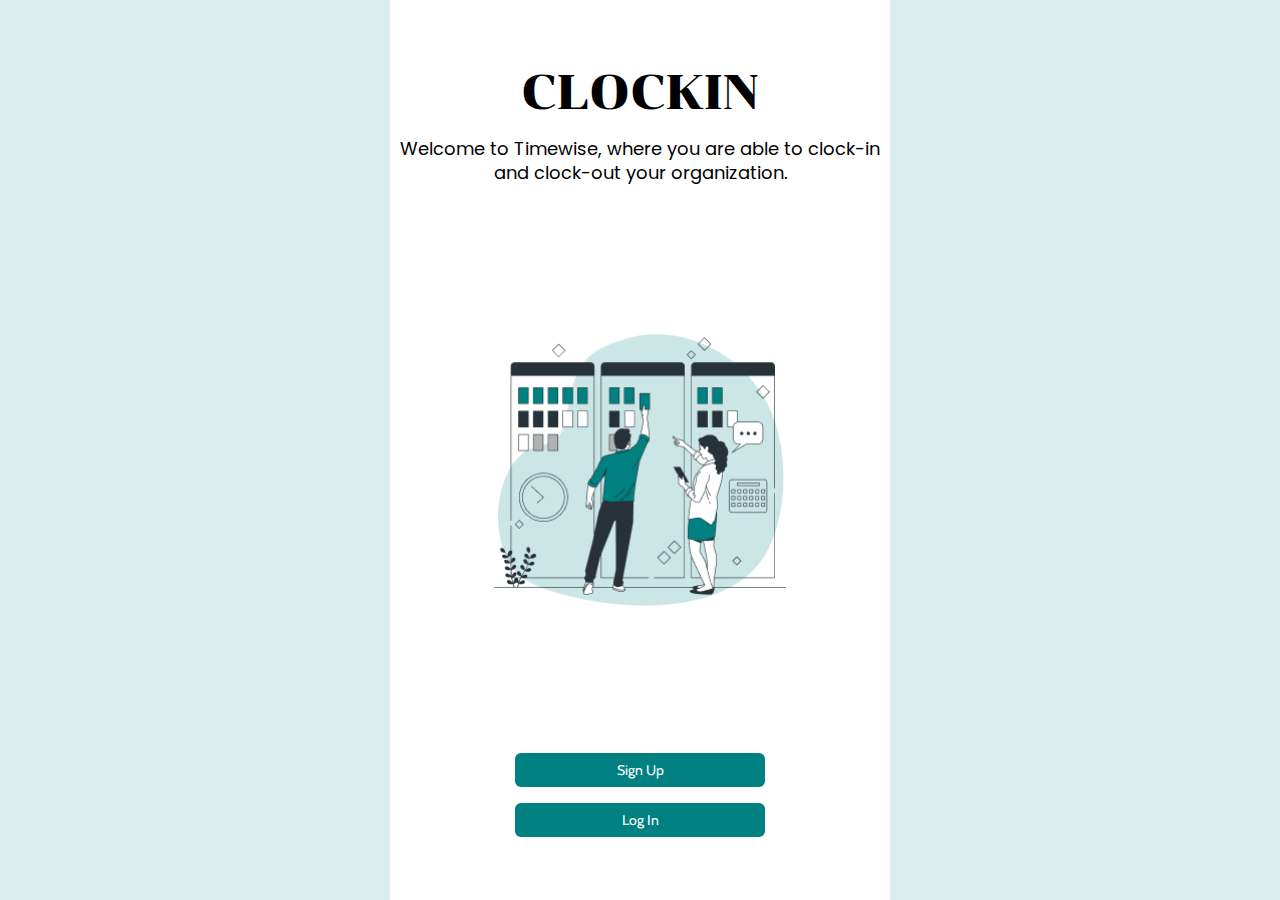
<file: index.html>
<!DOCTYPE html>
<html lang="en">
<head>
    <meta charset="UTF-8">
    <meta name="viewport" content="width=device-width, initial-scale=1.0">
    <link rel="shortcut icon" href="/Images/Home-page-image.png" type="image/x-icon">
    <title>CLOCKIN</title>
     <style>
     @import url('https://fonts.googleapis.com/css2?family=Cabin:wght@400;500&family=Chonburi&family=Poppins:wght@300;400;500;600;700&display=swap');
        *{
            margin: 0;
            padding: 0;
        }
        body{
            background: #d7ebebee;
        }
        .home-wrapper{
            margin: 0 auto 0;
            background: #FFFFFF;
            max-width: 500px;
            width: 90%;
            height: 100vh;
            display: grid;
            place-items: center;
            text-align: center;
        }
        h1{
            font-family: 'Chonburi', cursive;
            font-weight: 400;
            font-size: 48px;
            margin-bottom: 1rem;
        }
        p{
            font-family: 'Poppins', sans-serif;
            font-weight: 400;
            font-size: 18px;
            line-height: 24px;
            margin-bottom: 0.5rem;
        }
        img {
            width: 60%;
        }
        .home-btns{
            margin-top: 0.4rem;
            display: flex;
            flex-direction: column;
            gap: 1rem;
        }
        button{
            width: 250px;
            padding: 8px 10px 8px 10px;
            font-family: 'Cabin', sans-serif;
            font-size: 14px;
            background: #008080;
            color: #FFFFFF;
            border: none;
            cursor: pointer;
            border-radius: 6px;
        }
        a{
            text-decoration: none;
            color: #FFFFFF;
        }
     </style>
</head>
<body>
    <main>
        <div class="home-wrapper">
            <div class="home-contents">
                <h1>CLOCKIN</h1>
                <p>Welcome to Timewise, where you
                are able to clock-in and clock-out your
                organization.</p>
            </div>
            <img src="./Images/Home-page-image.png" alt="home-image">
            <div class="home-btns">
                <button><a href="/signUp-Options/signupOptions.html">Sign Up</a></button>
                <button><a href="/signIn-Options/login.html">Log In</a></button>
            </div>
        </div>
        
    </main>
</body>
</html>
</file>
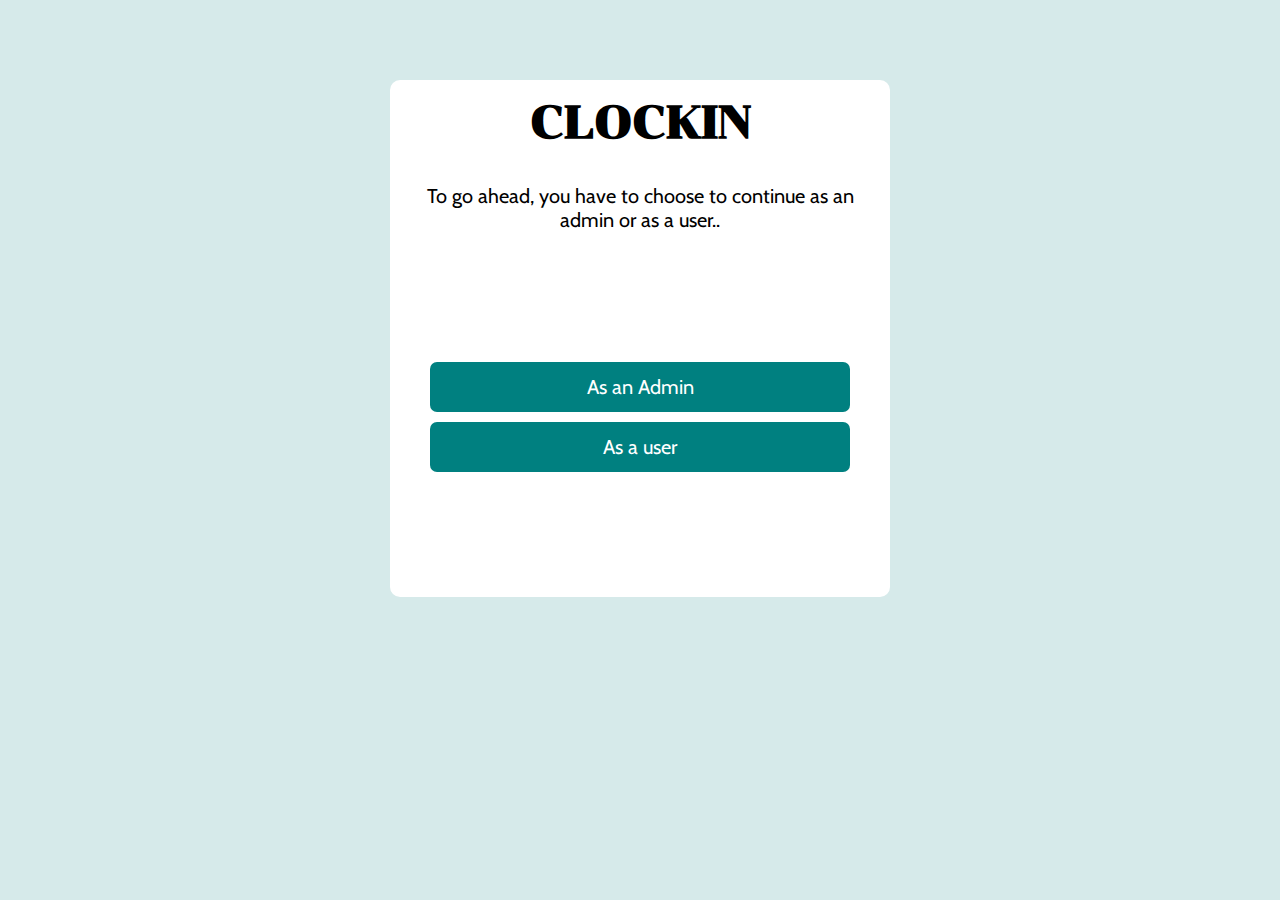
<file: signIn-Options/login.html>
<!DOCTYPE html>
<html lang="en">
<head>
    <meta charset="UTF-8">
    <meta name="viewport" content="width=device-width, initial-scale=1.0">
    <title>signUp Option</title>
    <link rel="shortcut icon" href="/Images/Home-page-image.png" type="image/x-icon">
    <link rel="stylesheet" href="login.css">
</head>
<body>
    <main>
        <div id="signupOption-Container">
            <h1>CLOCKIN</h1>
            <p>To  go ahead, you have to choose to continue as an admin or as a user..</p>
            <div id="btn">
                <div class="spin">
                    <div id="loading-spinner" class="spinner"></div>
            <button type="button" id ="organizationLogIn">As an Admin </button>
            <button type="button" id = "userLogin">As a user</button>
            </div>
        </div>
</div>
    


<script src="login.js"></script>
</body>
</html>
</file>
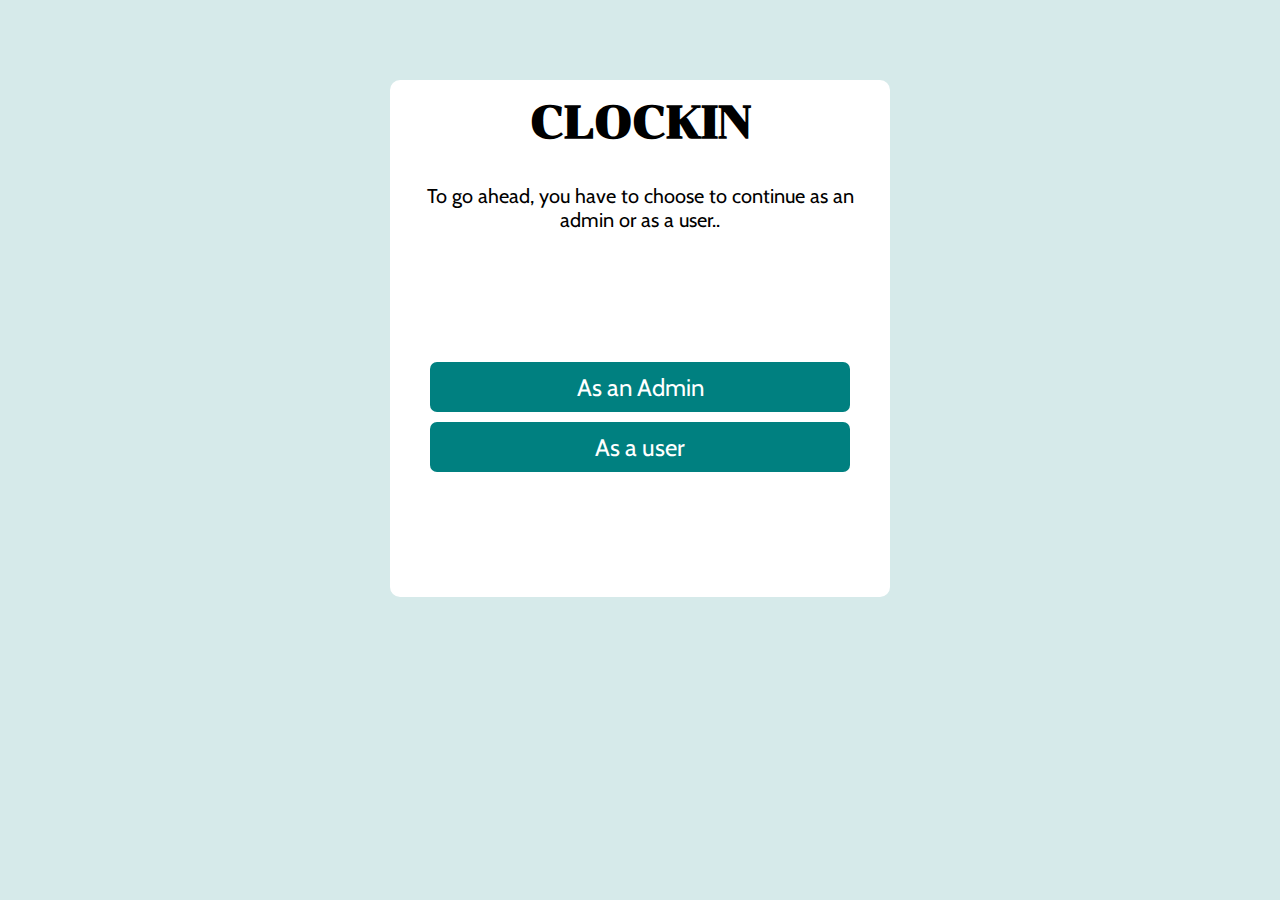
<file: signUp-Options/signupOptions.html>
<!DOCTYPE html>
<html lang="en">
<head>
    <meta charset="UTF-8">
    <meta name="viewport" content="width=device-width, initial-scale=1.0">
    <title>signUp Option</title>
    <link rel="shortcut icon" href="/Images/Home-page-image.png" type="image/x-icon">
    <link rel="stylesheet" href="signup-options.css">
</head>
<body>
    <main>
        <div id="signupOption-Container">
            <h1>CLOCKIN</h1>
            <p>To  go ahead, you have to choose to continue as an admin or as a user..</p>
            <div id="btn">
                <div class="spin">
                    <div id="loading-spinner" class="spinner"></div>
            <button type="button" id="organizationSignUp">As an Admin </button>
            <button type="button" id="userSignUp">As  a user</button>
      </div>
        </div>
</div>
    



<script src="signup-options.js"></script>
</body>
</html>
</file>
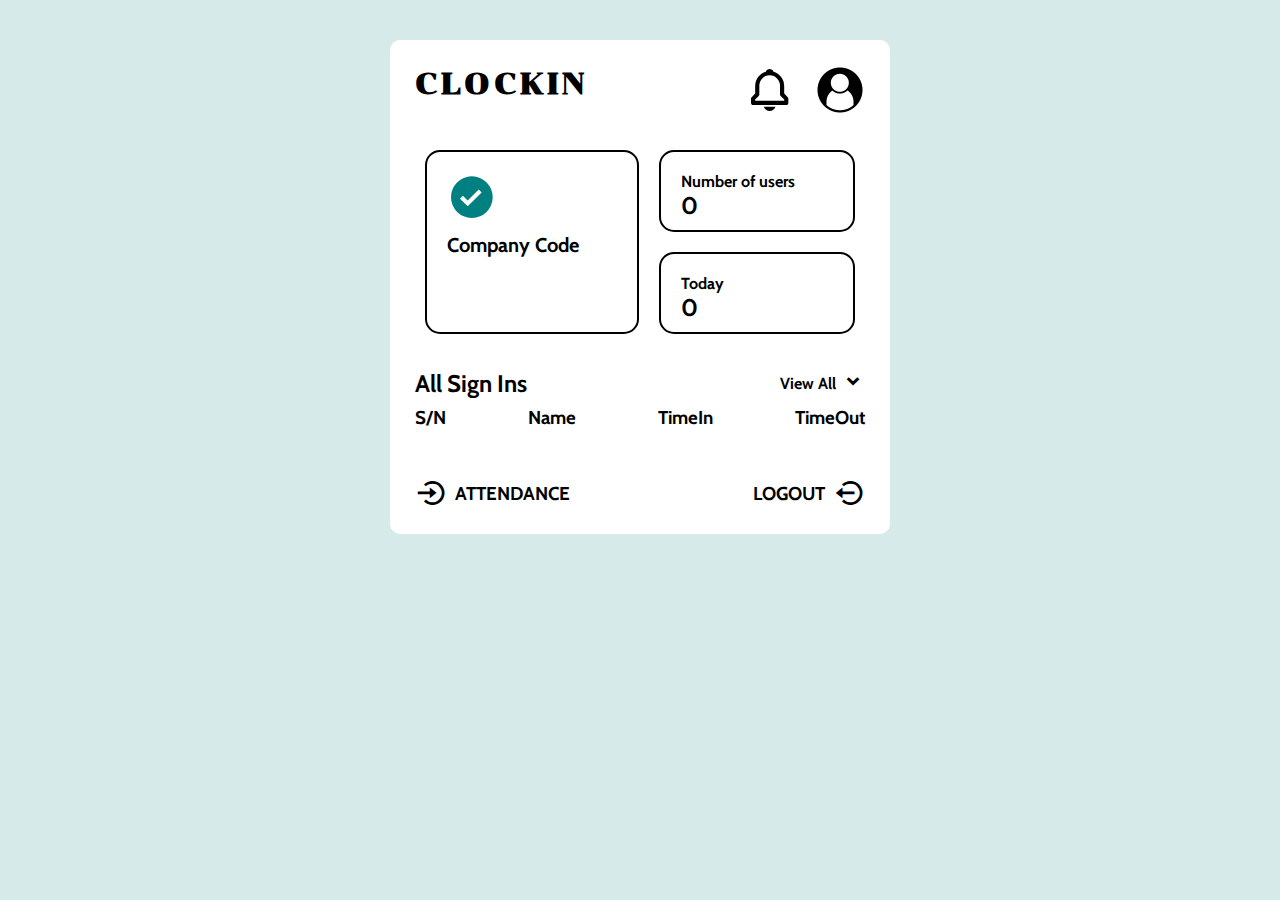
<file: Organization/dashboard/dashboard.html>
<!DOCTYPE html>
<html lang="en">
<head>
    <meta charset="UTF-8">
    <meta name="viewport" content="width=device-width, initial-scale=1.0">
    <title>company's dashboard</title>
    <link rel="shortcut icon" href="/Images/Home-page-image.png" type="image/x-icon">
    <link rel="stylesheet" href="dashboard.css">
    <link href='https://unpkg.com/boxicons@2.1.4/css/boxicons.min.css' rel='stylesheet'>
</head>
<body><main>
    <main>
</main>
    <div id="fullDashbord">
        <div id="header">
            <h2>CLOCKIN</h2>
            <div id="leftHeader">
                <i class='bx bx-bell'></i>
            <img src="/Images/profile icon.png" alt="icon">
            </div>
        </div>

        <h2 id="company__name"></h2>

        <div id="features">
            <div class="item1">
                <i class='bx bxs-check-circle'></i>
                <p>Company Code</p>
                <h2 id="company__id"></h2>
            </div>

            <div class="item2">
                <p id="all-SignUps">Number of users</p>
                <h2 id="total__user">0</h2>
            </div>
            <div class="item3">
                <p>Today</p>
                <h2 id="number-OfSignin-PerDay">0</h2>
            </div>   
        </div>

        <div id="dailySignIns">
            <h2>All Sign Ins</h2>
            <div id="displaySignIns">
                <p class="heading">View All</p>
                <div class='bx bx-chevron-down' id="allSignIns"></div>
                <div class='bx bx-chevron-up' id="closeAllSignIns"></div>
            </div>
        </div>
        <div class="sigIns">
            <div class="signInsHeader">
                <h3>S/N</h3>
                <h3>Name</h3>
                <h3>TimeIn</h3>
                <h3>TimeOut</h3>
            </div>
        </div>

        <div  class="attendance">
                <div class="userAttendence">
                    <div class='bx bx-log-in-circle' id="attendance"></div>
                <h3 class="heading">ATTENDANCE</h3>
                </div>
                <div class="userAttendence">
                    <h3 class="heading">LOGOUT</h3>
                    <div class='bx bx-log-out-circle' id="logout"> </div>
                    
                </div>
        
        </div>
    </div>
</main>   


<script src="viewAll.js"></script>
<script src="records.js"></script>
<script src="dashboard.js"></script>
</body>
</html>
</file>
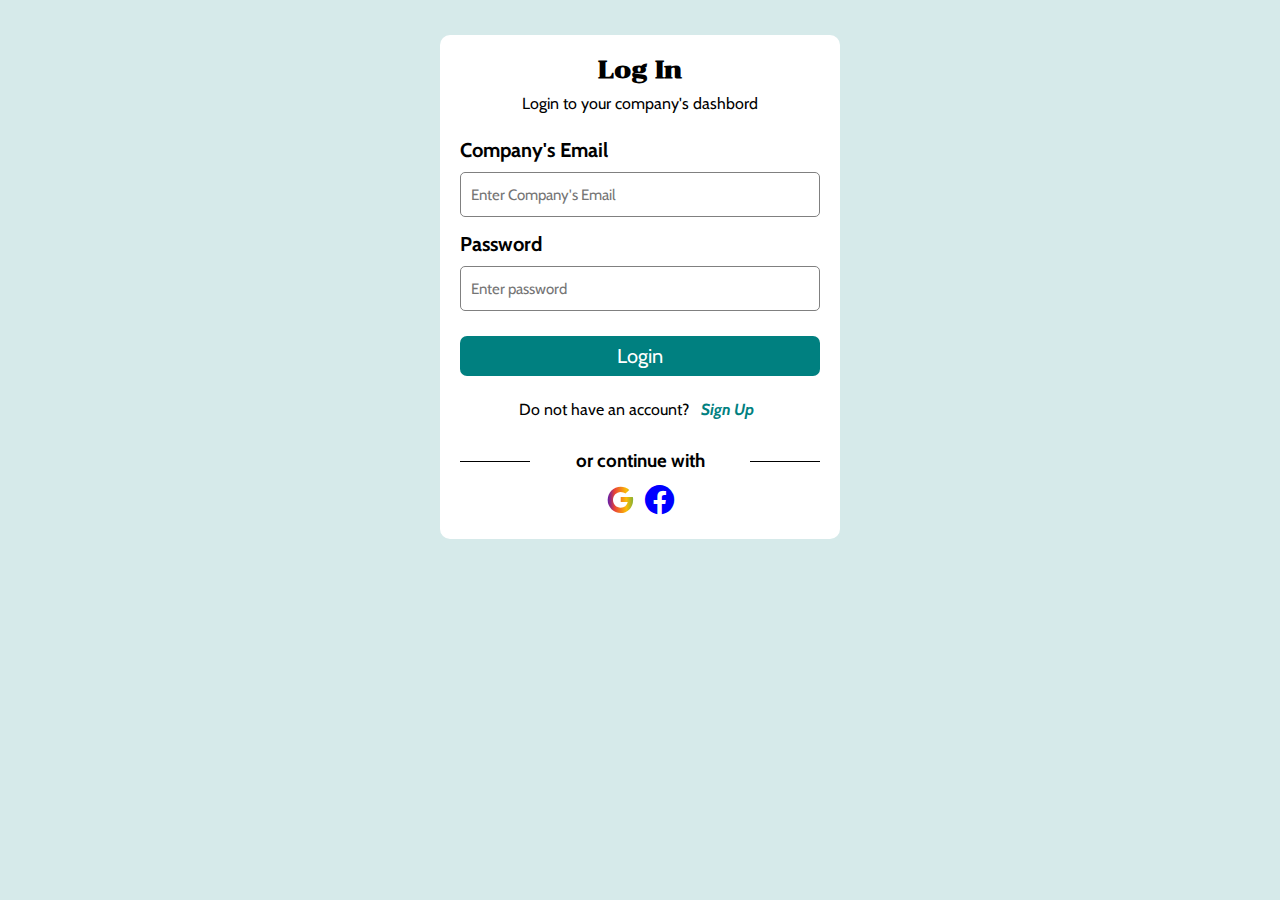
<file: Organization/signIn/signIn.html>
<!DOCTYPE html>
<html lang="en">
<head>
    <meta charset="UTF-8">
    <meta name="viewport" content="width=device-width, initial-scale=1.0">
    <title>Company login</title>
    <link rel="shortcut icon" href="/Images/Home-page-image.png" type="image/x-icon">
    <link rel="stylesheet" href="signIn.css">
    <link href='https://unpkg.com/boxicons@2.1.4/css/boxicons.min.css' rel='stylesheet'>

</head>
<body>
    <main>
        <div id="signin-Container">
            <h2>Log In</h2>
            <p>Login to your company's dashbord</p>

            <form action="" id="form">
<label for="companyEmail">Company's Email</label>
<input type="email" id="companyEmail" name ="email" value="" placeholder="Enter Company's Email" required>
<label for="password">Password</label>
<input type="password" id="companyPassword" name ="password" value="" placeholder="Enter password" required>
<div class="spin">
    <div id="loading-spinner" class="spinner"></div>
<button type="submit" id="continue">Login</button>
</div>
<p class="log">Do not have an account? <em>Sign Up</em></p>
 </form>
 <h3 class="hr-lines">or continue with</h3>
 <i class='bx bxl-google'></i>
 <i class='bx bxl-facebook-circle'></i>
            
        </div>
    </main>
  
    

    <!-- <script src="/Organization/signUp/signUp.js"></script> -->
    <script src="signIn.js"></script>
</body>
</html>
</file>
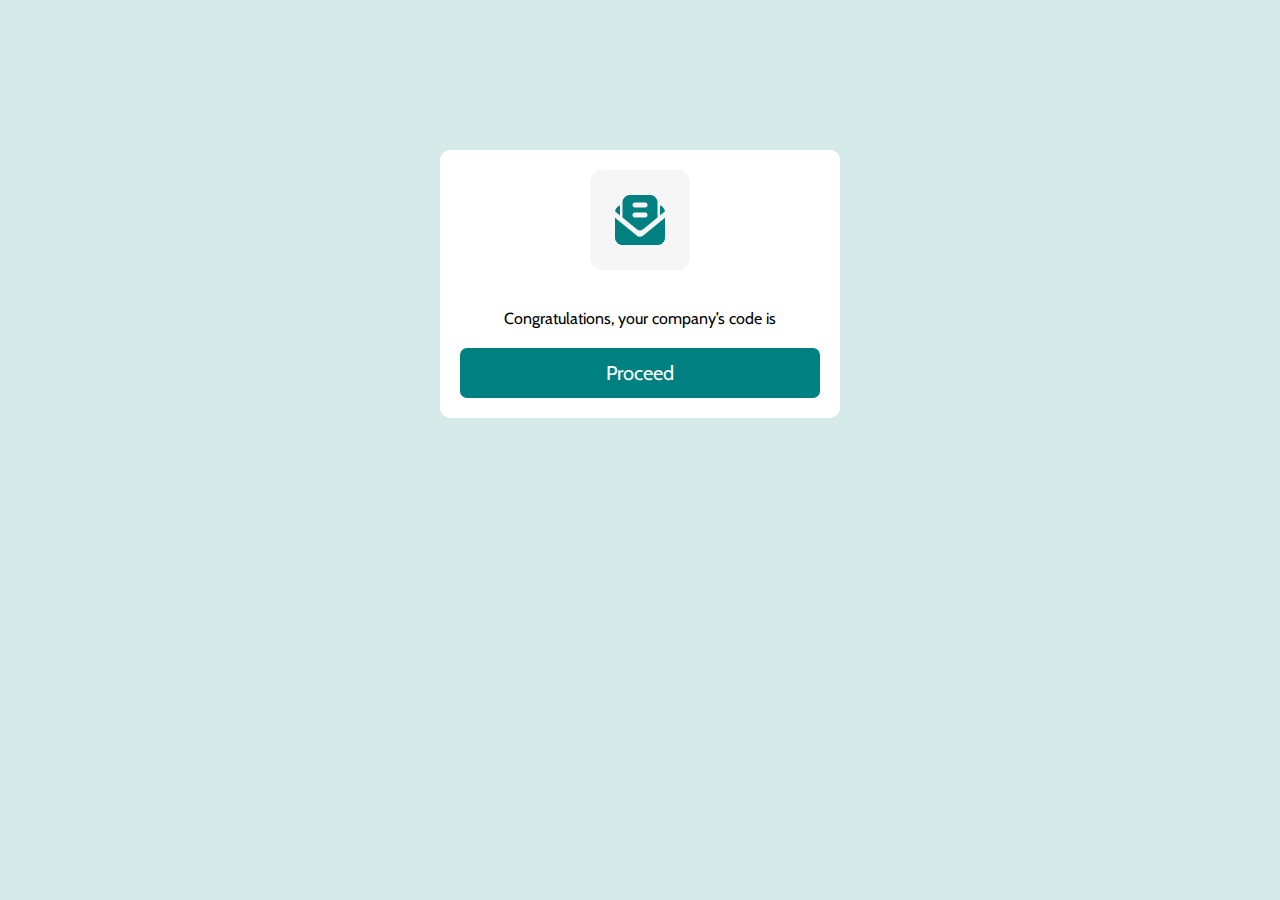
<file: Organization/signUp/confirmation.html>
<!DOCTYPE html>
<html lang="en">
<head>
    <meta charset="UTF-8">
    <meta name="viewport" content="width=device-width, initial-scale=1.0">
    <title>Authentication</title>
    <link rel="shortcut icon" href="/Images/Home-page-image.png" type="image/x-icon">
    <link rel="stylesheet" href="./signUp.css">
</head>
<body>
    <div id="authenticate">
        <img src="/Images/Email icon.png" alt="icon">
        <p>Congratulations, your company’s code is</p>
        <h1 id="orgCode"> </h1>
        <button type="button" id="Proceed"><!--a href="/Organization/signUp/proceedToDashbord.html"-->Proceed</button>
    
    </div>


    <script>
        const Proceed = document.querySelector("#Proceed");
        const organizationCode = document.getElementById("orgCode");
        const token = localStorage.token;

        fetch('https://clockin-be.onrender.com/org',{
            method: "GET",
            headers: {
            "Content-Type": "application/json; charset=UTF-8",
            Authorization: `Bearer ${token}`,
    }
  
  }).then((response) => response.json())
  .then((data) => {
      localStorage.setItem("orgCode", data.org_code)
    organizationCode.innerHTML = data.org_code;
    Proceed.addEventListener("click", function(){
        window.location.href ="/Organization/signUp/proceedToDashbord.html"
    })
   
  })
        
    </script>
</body>
</html>
</file>
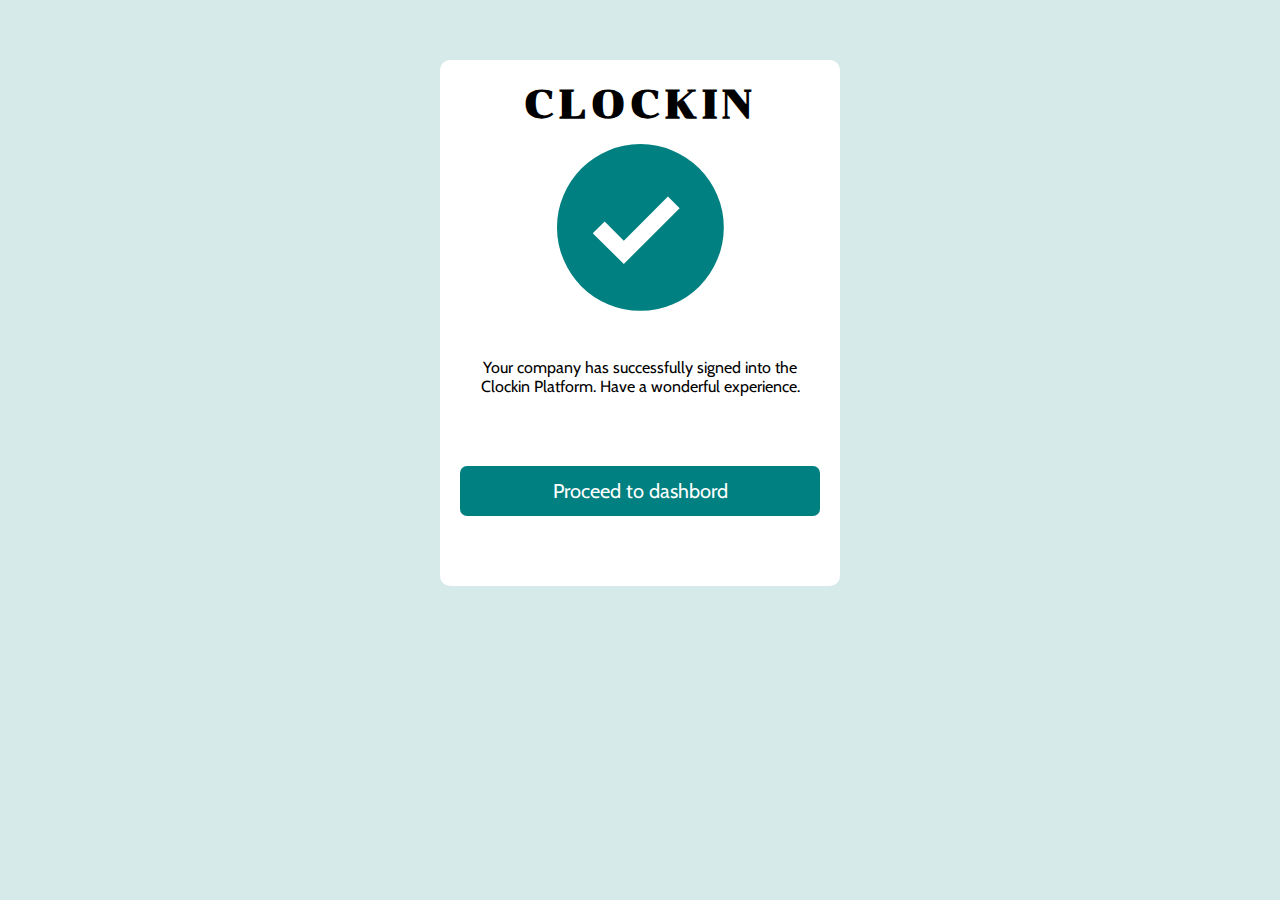
<file: Organization/signUp/proceedToDashbord.html>
<!DOCTYPE html>
<html lang="en">
<head>
    <meta charset="UTF-8">
    <meta name="viewport" content="width=device-width, initial-scale=1.0">
    <title>welcome</title>
    <link rel="shortcut icon" href="/Images/Home-page-image.png" type="image/x-icon">
    <link rel="stylesheet" href="signUp.css">
    <link href='https://unpkg.com/boxicons@2.1.4/css/boxicons.min.css' rel='stylesheet'>
</head>
<body>
    <div id="beforeDashboad">
        <h2>CLOCKIN</h2>
        <i class='bx bxs-check-circle'></i>
        <p>Your company has successfully signed into the Clockin Platform. Have a wonderful experience.</p>
        <button type="submit" id="proceedToDashbord">Proceed to dashbord</button>
        </div>
    


        <script>
            const proceedToDashbord = document.querySelector("#proceedToDashbord");
            proceedToDashbord.addEventListener("click", function(){
                window.location.href = "/Organization/dashboard/dashboard.html"
            })
        </script>
</body>
</html>
</file>
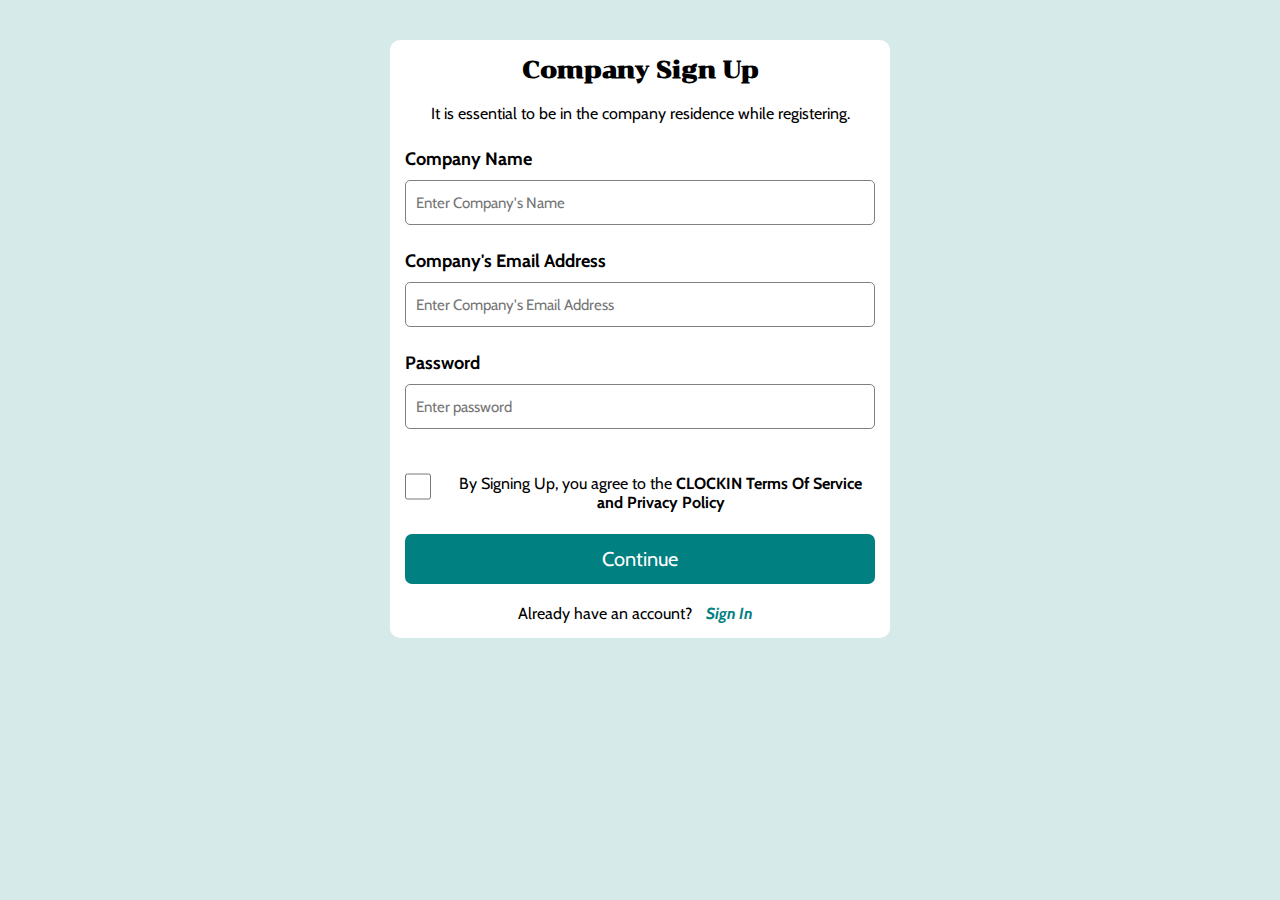
<file: Organization/signUp/signUp.html>
<!DOCTYPE html>
<html lang="en">
<head>
    <meta charset="UTF-8">
    <meta name="viewport" content="width=device-width, initial-scale=1.0">
    <title>Company signUp</title>
    <link rel="shortcut icon" href="/Images/Home-page-image.png" type="image/x-icon">
    <link rel="stylesheet" href="signUp.css">
    <link rel="shortcut icon" href="/Images/Home-page-image.png" type="image/x-icon">
</head>
<body>
    <main>
        <div id="signup-Container">
            <h2>Company Sign Up</h2>
            <p>It is essential to be in the company residence while registering.</p>

<form action="" id="form">
<label for="companyName">Company Name</label>
<input type="text" id="companyName" name="name"  placeholder="Enter Company's Name" value="" required>
<label for="companyEmail">Company's Email Address</label>
<input type="email" id="companyEmail" name ="email" value="" placeholder="Enter Company's Email Address" required>
<label for="password">Password</label>
<input type="password" id="companyPassword" name ="password" value="" placeholder="Enter password" required>


<label for="latitude" class="companyLocation" >latitude</label>
<input type="number" class="companyLocation" name ="latitude" value="">

<label for="longitude" class="companyLocation" >longitude</label>
<input type="number" class="companyLocation" name ="longitude" value="">
<div id="termsOfService"><input type="checkbox" name="checkbox" id="checkbox">
     <p>  By Signing Up,  you  agree to the 
        <strong> CLOCKIN Terms Of Service and Privacy Policy</strong></p>
    </div>
   
    <div class="spin">
        <div id="loading-spinner" class="spinner"></div>
<button type="submit" id="continue">Continue</button>
</div>
<p>Already have an account? <em>Sign In</em></p>
            </form>
        </div>
    </main>
  


    <script src="signUp.js"></script>
</body>
</html>
</file>
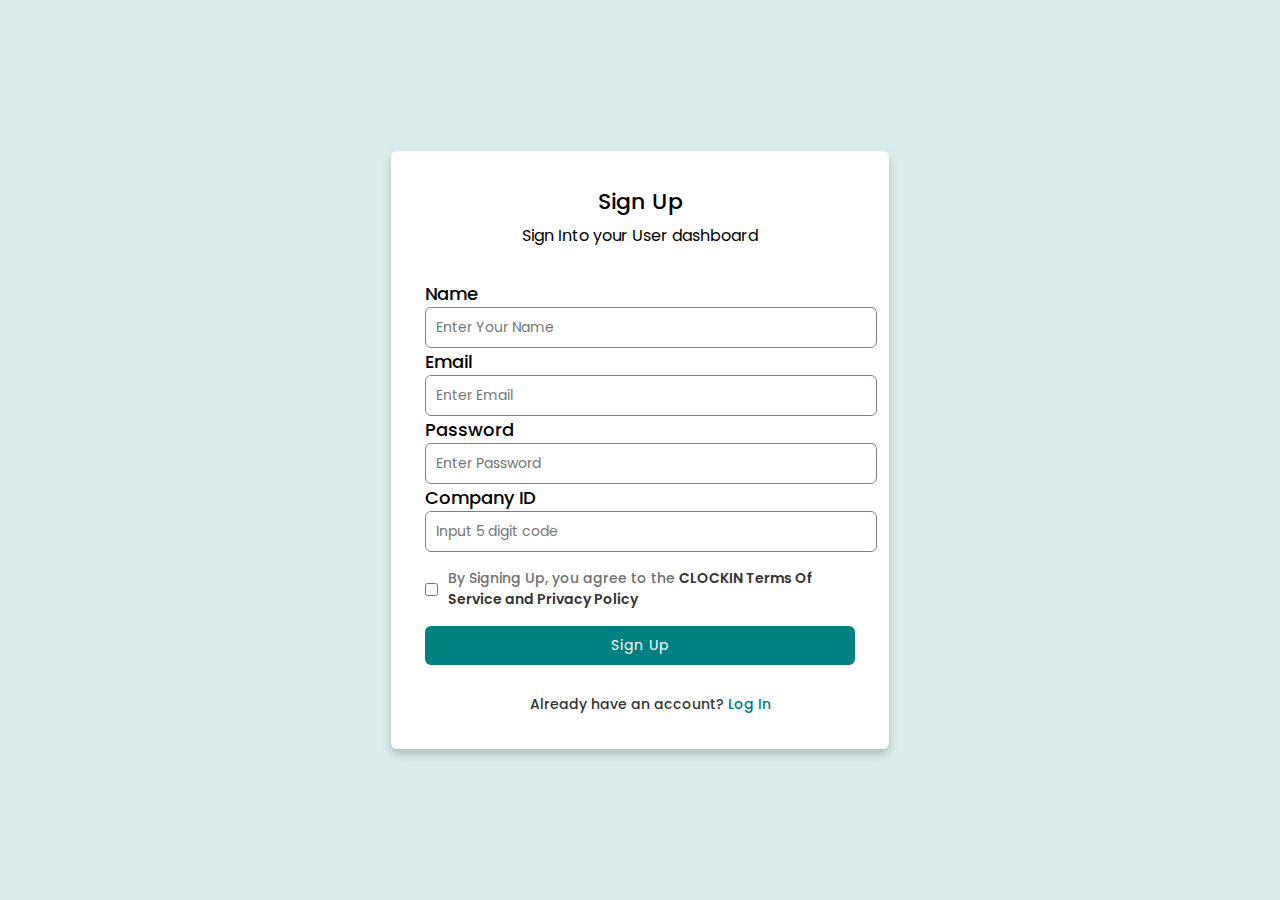
<file: User/signUp/signUp.html>
<!DOCTYPE html>
<html lang="en">
<head>
    <meta charset="UTF-8">
    <meta name="viewport" content="width=device-width, initial-scale=1.0">
    <link rel="shortcut icon" href="/Images/Home-page-image.png" type="image/x-icon">
    <link rel="stylesheet" href="signUp.css">
    <title>SignUp</title>
</head>
<body>
    <main>
        <div class="wrapper">
            <h2>Sign Up</h2>
            <p>Sign Into your User dashboard</p>
            <form id="form">
              <div class="input-box">
                <label for="name">Name</label>
                <input type="text" id="name" name="name" placeholder="Enter Your Name" required>
              </div>
              <div class="input-box">
                <label for="useremail">Email</label>
                <input type="email" placeholder="Enter Email"
                 name="email" required>
              </div>
              <div class="input-box">
                <label for="password">Password</label>
                <input type="password" id="password" name="password" placeholder="Enter Password" required>
              </div>
              <div class="input-box">
                <label for="org_code">Company ID</label>
                <input type="text" id="org_code" name="org_code" placeholder="Input 5 digit code" required>
              </div>
              <div class="policy">
                <input type="checkbox">
                <h3>By Signing Up,  you  agree to the <span>CLOCKIN Terms Of Service and Privacy Policy</span></h3>
              </div>
              <div class="input-box button">
                <input type="submit" value="Sign Up" id="submit">
              </div>
              <div class="text">
                <h3>Already have an account? <a href="/User/signIn/signIn.html">Log In</a></h3>
              </div>
            </form>
          </div>
    </main>

    <script src="./signUp.js"></script>
</body>
</html>
</file>
<file: signIn-Options/login.css>
@import url('https://fonts.googleapis.com/css2?family=Cabin&family=Chonburi&display=swap');

*{
    margin: 0;
    padding: 0;
    box-sizing: border-box;
    font-family: 'Cabin', sans-serif;

}
body{
    background:hsl(180, 33%, 88%);
}
#signupOption-Container{
    background: hsl(0, 0%, 100%);
    width: 90%;
    max-width: 500px;
    margin: 80px auto 20px;
    padding: 15px;
    text-align: center;
    border-radius: 10px;
    
}

h1{
    font-family: 'Chonburi', cursive;
    font-size: 45px;
  
}
p{
    margin: 35px auto 100px;
    font-size: 20px;
}
#btn{
    margin: 0 auto 80px;
    padding: 25px;
}
button{
   
    background:hsla(180, 100%, 25%, 1);
    font-size: 20px;
    width: 100%;
    outline: none;
    border: none;
    height: 50px;
    border-radius: 7px;
    margin: 5px auto;
    cursor: pointer;
    color: hsl(0, 0%, 100%);
}
button a{
    
    text-decoration: none;
}
button:hover{
    color:hsl(0, 0%, 100%);
    background: hsl(230, 8%, 15%); 
}


.spin{
    display: flex;
    flex-direction: column;
    align-items: center;
}

#loading-spinner {
    /* position: fixed;
    top: 50%;
    left: 50%; */
    transform: translate(-50%, -50%);
    z-index: 9999;
    display: none;
  }
  
  .spinner {
    border: 1rem solid #dcdcdc ;
    border-left-color: hsl(180, 100%, 25%);
    border-radius: 50%;
    width: 5rem;
    height: 5rem;
    animation: spin 1s linear infinite;
  }
  
  @keyframes spin {
    0% { transform: rotate(0deg); }
    100% { transform: rotate(360deg); }
  }
</file>
<file: signUp-Options/signup-options.css>
@import url('https://fonts.googleapis.com/css2?family=Cabin&family=Chonburi&display=swap');

*{
    margin: 0;
    padding: 0;
    box-sizing: border-box;
    font-family: 'Cabin', sans-serif;

}
body{
    background:hsl(180, 33%, 88%);
}
#signupOption-Container{
    background: hsl(0, 0%, 100%);
    width: 90%;
    max-width: 500px;
    margin: 80px auto 20px;
    padding: 15px;
    text-align: center;
    border-radius: 10px;
    
}

h1{
    font-family: 'Chonburi', cursive;
    font-size: 45px;
  
}
p{
    margin: 35px auto 100px;
    font-size: 20px;
}
#btn{
    margin: 0 auto 80px;
    padding: 25px;
}
button{
   
    background:hsla(180, 100%, 25%, 1);
    font-size: 1.5rem;
    width: 100%;
    outline: none;
    border: none;
    height: 50px;
    border-radius: 7px;
    margin: 5px auto;
    cursor: pointer;
    color: hsl(0, 0%, 100%);
}
button a{
    
    text-decoration: none;
}
button:hover{
    color:hsl(0, 0%, 100%);
    background: hsl(230, 8%, 15%); 
}



.spin{
    display: flex;
    flex-direction: column;
    align-items: center;
}

#loading-spinner {
    /* position: fixed;
    top: 50%;
    left: 50%; */
    transform: translate(-50%, -50%);
    z-index: 9999;
    display: none;
  }
  
  .spinner {
    border: 1rem solid #dcdcdc ;
    border-left-color: hsl(180, 100%, 25%);
    border-radius: 50%;
    width: 5rem;
    height: 5rem;
    animation: spin 1s linear infinite;
  }
  
  @keyframes spin {
    0% { transform: rotate(0deg); }
    100% { transform: rotate(360deg); }
  }
</file>
<file: Organization/dashboard/dashboard.css>
@import url('https://fonts.googleapis.com/css2?family=Cabin&family=Chonburi&display=swap');

*{
    margin: 0;
    padding: 0;
    box-sizing: border-box;
    font-family: 'Cabin', sans-serif;

}
body{
    background:	hsl(180, 33%, 88%);
}

#fullDashbord{
    background: hsl(0, 0%, 100%);
    width: 90%;
    max-width: 500px;
    margin: 40px auto 20px;
    padding: 25px;
    border-radius: 10px;
    /* text-align: center; */
}
#company__name{
  text-transform: uppercase;
  text-align: center;
  font-weight: bold;
  font-size: 2rem;
}
#header{
    display: flex;
    justify-content: space-between;
}
#header h2{
    text-align: center;
    font-family: 'Chonburi', cursive;
    font-size: 30px;
    letter-spacing: 0.2rem;
}
#leftHeader{
    display: flex;
    gap: 20px;
}
#leftHeader img{
    width: 50px;
    border-radius: 50%;
}
#leftHeader i{
    font-size: 50px;
    top: 0;
    margin-top: 0;
}

p{
  font-weight: bold;
}
#allSignIns{
  cursor: pointer;
  font-size: 1.5rem;
  font-weight: bold;
  display: block;
}
#closeAllSignIns{
  display: none;
  cursor: pointer;
  font-size: 1.5rem;
  font-weight: bold;
}

  #features {
    display: grid;
    grid-template-columns: auto auto;
    gap: 20px;
    padding: 10px;
    margin: 25px auto 0;
    
 }
  
 #features > div {
    text-align: left;
    padding: 20px 20px 10px;
    border: 2px solid hsl(0, 0%, 0%);
    border-radius: 15px;
   
  }
  
  .item1 {
    grid-row-start: 1;
    grid-row-end: 3;
  }
  
  .item1 i{
    color:hsla(180, 100%, 25%, 1);
    font-size: 50px;  
  }
  .item1 p{
    margin: 10px auto;
    font-size: 20px;
  }

  #dailySignIns{
    display:flex;
    justify-content: space-between;
    margin: 25px auto 0;
  }
  #displaySignIns{
    display: flex;
    gap: 5px;
  }

  .sigIns{
    margin-top: 0.5rem;
    display: none;
    display: flex;
    flex-direction: column;
  }
  .signInsHeader{
    display: flex;
    justify-content: space-between;
  }
  .attendance{
    display: flex;
   justify-content: space-between;
   align-items: center;
   margin-top: 3rem;
  }

  .bx-log-in-circle,
  .bx-log-out-circle{
    font-size: 2rem;
    cursor: pointer;
  }
  .userAttendence{
    display: flex;
    gap: .5rem;
  }
  .heading{
    margin-top: .3rem;
  }

  #allNames{
    display: flex;
    justify-content: space-between;
    align-items: center;
    margin-top: 1rem;
    border: 3px solid hsl(180, 100%, 25%);
    padding: .5rem;
  }
</file>
<file: Organization/signIn/signIn.css>
@import url('https://fonts.googleapis.com/css2?family=Cabin&family=Chonburi&display=swap');

*{
    margin: 0;
    padding: 0;
    box-sizing: border-box;
    font-family: 'Cabin', sans-serif;

}
body{
    background:hsl(180, 33%, 88%);
}
#signin-Container{
    background: hsl(0, 0%, 100%);
    width: 90%;
    max-width: 400px;
    margin: 35px auto 10px;
    padding: 20px;
    text-align: center;
    border-radius: 10px;
    
}
h2{
    text-align: center;
    font-family: 'Chonburi', cursive;
}
p{
    text-align: center;
    margin: 10px auto;
}

form{
    margin: 25px auto 0 ;
    text-align: left;
}
input{
    width: 100%;
    height: 45px;
    font-size: 15px;
    border-radius: 5px;
    margin: 10px auto 15px;
    outline: none;
    border: 1px solid grey;
    padding: 10px;
}
label{
    font-size: 20px;
    font-weight: bold;
}

button{
    color: hsl(0, 0%, 100%);
    background:hsla(180, 100%, 25%, 1);
    font-size: 20px;
    width: 100%;
    outline: none;
    border: none;
    height: 40px;
    border-radius: 7px;
    margin: 10px auto 0;
    cursor: pointer;
}
button:hover{
    color:hsl(0, 0%, 100%);
    background: hsl(230, 8%, 15%); 
}

.hr-lines:before{
    content:" ";
    display: block;
    height: 1px;
    width: 70px;
    position: absolute;
    top: 50%;
    left: 0;
    background:hsl(0, 0%, 0%);
  }

  .hr-lines{
    position: relative;
    max-width: 500px;
    margin: 30px auto 10px;
    text-align: center;
  }

  .hr-lines:after{
    content:" ";
    height: 1px;
    width: 70px;
    background: hsl(0, 0%, 0%);
    display: block;
    position: absolute;
    top: 50%;
    right: 0;
  }

  i{
    font-size: 35px;
    cursor: pointer;
    color: blue;
  }

  em{
    color: hsla(180, 100%, 25%, 1);
    padding: .5rem;
    font-weight: bolder;
    cursor: pointer;
   
}
em:hover{
    background: hsl(230, 8%, 15%);
    border-radius: 10px;
    color: hsl(0, 4%, 90%);
}
.log{
    margin-top: 1.5rem;
}

  .bxl-google{
    background: linear-gradient(to right, #0000FF,
    #EA4335, #FBBC05, #34A853);
    -webkit-text-fill-color: transparent;
    -webkit-background-clip: text;
  }


  .spin{
    display: flex;
    flex-direction: column;
    align-items: center;
}

#loading-spinner {
    /* position: fixed;
    top: 50%;
    left: 50%; */
    transform: translate(-50%, -50%);
    z-index: 9999;
    display: none;
  }
  
  .spinner {
    border: 1rem solid #dcdcdc ;
    border-left-color: hsl(180, 100%, 25%);
    border-radius: 50%;
    width: 5rem;
    height: 5rem;
    animation: spin 1s linear infinite;
  }
  
  @keyframes spin {
    0% { transform: rotate(0deg); }
    100% { transform: rotate(360deg); }
  }
</file>
<file: Organization/signUp/signUp.css>
@import url('https://fonts.googleapis.com/css2?family=Cabin&family=Chonburi&display=swap');

*{
    margin: 0;
    padding: 0;
    box-sizing: border-box;
    font-family: 'Cabin', sans-serif;

}
body{
    background:hsl(180, 33%, 88%);
}
#signup-Container{
    background: hsl(0, 0%, 100%);
    width: 90%;
    max-width: 500px;
    margin: 40px auto 20px;
    padding: 15px;
    /* text-align: center; */
    border-radius: 10px;
    
}
h2{
    text-align: center;
    font-family: 'Chonburi', cursive;
}
p{
    text-align: center;
    margin: 20px auto 0;
}

form{
    margin: 25px auto 0;
    text-align: left;
}
input{
    width: 100%;
    height: 45px;
    font-size: 15px;
    border-radius: 5px;
    margin: 10px auto 25px;
    outline: none;
    border: 1px solid grey;
    padding: 10px;
}
label{
    font-size: 18px;
    font-weight: bold;
}

button{
    color: hsl(0, 0%, 100%);
    background:hsla(180, 100%, 25%, 1);
    font-size: 20px;
    width: 100%;
    outline: none;
    border: none;
    height: 50px;
    border-radius: 7px;
    margin: 0 auto;
    cursor: pointer;
}

button:hover{
    color:hsl(0, 0%, 100%);
    background: hsl(230, 8%, 15%); 
}
#termsOfService{
    display: flex;
    gap: 15px;
}

#checkbox{
    width: 7%;
}

strong{
    cursor: pointer;
}
a{
    text-decoration: none;
    color: hsl(0, 0%, 100%);
}

strong:hover{
    color: hsl(241, 91%, 45%);
    text-decoration: underline;
}

em{
    color: hsla(180, 100%, 25%, 1);
    padding: 10px;
    font-weight: bolder;
    cursor: pointer;
   
}

em:hover{
    background: hsl(230, 8%, 15%);
    border-radius: 10px;
    color: hsl(0, 4%, 90%);
}
#authenticate{
    background: hsl(0, 0%, 100%);
    width: 90%;
    max-width: 400px;
    margin: 150px auto 0;
    padding: 20px;
    text-align: center;
    border-radius: 10px;
    font-family: 'Cabin', sans-serif;
}

#authenticate h1{
    margin-bottom: 20px;
}
#authenticate p{
    margin: 35px auto 10px;
}
#beforeDashboad{
    background: hsl(0, 0%, 100%);
    width: 90%;
    max-width: 400px;
    margin: 60px auto 0;
    padding: 20px;
    text-align: center;
    border-radius: 10px;
    font-family: 'Cabin', sans-serif;
}
#beforeDashboad h2{
    font-family: 'Chonburi', cursive;
    margin-top: auto auto 10px;
    font-size: 40px;
    letter-spacing: 5px;
}
#beforeDashboad i{
    color: hsla(180, 100%, 25%, 1);
    font-size: 200px;
}

#beforeDashboad p{
    margin: 30px auto 0;
}

#beforeDashboad button{
    margin: 70px auto 50px;
}

.companyLocation{
    display: none;
}



.spin{
    display: flex;
    flex-direction: column;
    align-items: center;
}

#loading-spinner {
    /* position: fixed;
    top: 50%;
    left: 50%; */
    transform: translate(-50%, -50%);
    z-index: 9999;
    display: none;
  }
  
  .spinner {
    border: 1rem solid #dcdcdc ;
    border-left-color: hsl(180, 100%, 25%);
    border-radius: 50%;
    width: 5rem;
    height: 5rem;;
    animation: spin 1s linear infinite;
  }
  
  @keyframes spin {
    0% { transform: rotate(0deg); }
    100% { transform: rotate(360deg); }
  }
</file>
<file: User/signUp/signUp.css>
@import url('https://fonts.googleapis.com/css2?family=Poppins:wght@300;400;500;600;700&display=swap');

*{
    margin: 0;
    padding: 0;
    font-family: 'Poppins', sans-serif;
}

body{
    min-height: 100vh;
    display: flex;
    align-items: center;
    justify-content: center;
    background:#d7ebebee;
  }
  .wrapper{
    /* position: relative; */
    max-width: 430px;
    width: 100%;
    background: #fff;
    padding: 34px;
    border-radius: 6px;
    box-shadow: 0 5px 10px rgba(0,0,0,0.2);
  }
  .wrapper h2{
    font-size: 22px;
    font-weight: 500;
    text-align: center;
  }
  .wrapper p{
    text-align: center;
    font-size: 16px;
    margin-top: 5px;
  }
  
  .wrapper form{
    margin-top: 2rem;
  }
  .wrapper form .input-box{
    height: 52px;
    margin: 16px 0;
  }
  form label{
    font-size: 18px;
    font-weight: 500;
  }
  form .input-box input{
    height: 75%;
    width: 100%;
    outline: none;
    padding: 0 10px;
    font-size: 14px;
    font-weight: 400;
    color: #333;
    border: 0.2px solid gray;
    border-radius: 6px;
    transition: all 0.3s ease;
  }
  form .policy{
    display: flex;
    align-items: center;
    margin-top: 2rem;
  }
  form h3{
    color: #707070;
    font-size: 14px;
    font-weight: 500;
    margin-left: 10px;
  }
form h3 span{
    font-weight: 600;
    color: #333;
  }
  .input-box.button input{
    color: #fff;
    letter-spacing: 1px;
    border: none;
    background: #008080;
    cursor: pointer;
  }
  .input-box.button input:hover{
    background: #37c5c5;
  }
  form .text h3{
   color: #333;
   width: 100%;
   text-align: center;
  }
  form .text h3 a{
    color: #008080;
    text-decoration: none;
  }
  form .text h3 a:hover{
    text-decoration: underline;
  }
  form .company-location{
    display: none;
  }
</file>
